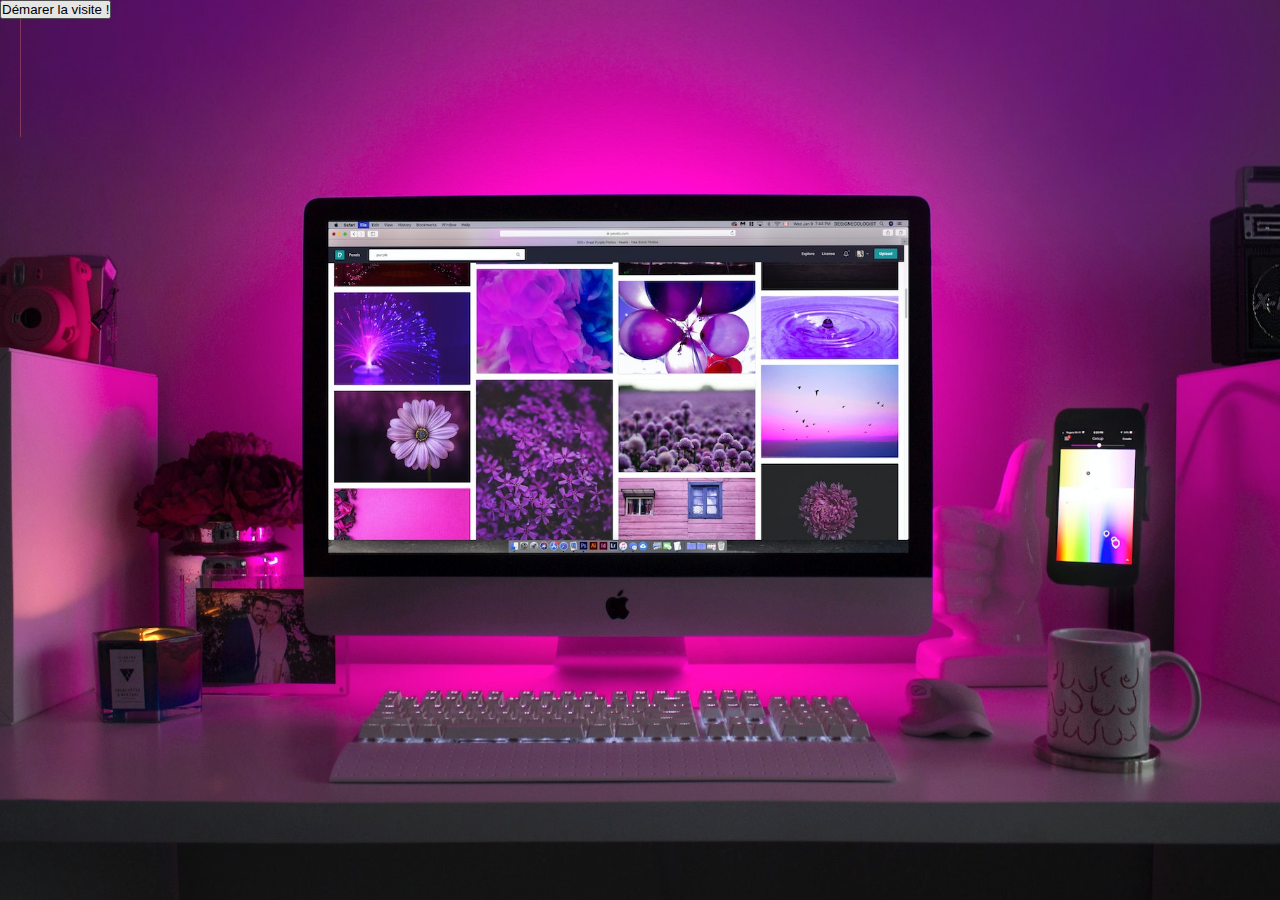
<file: index.html>
<!DOCTYPE html>
<html lang="fr">

<head>
    <meta charset="UTF-8">
    <meta http-equiv="X-UA-Compatible" content="IE=edge">
    <meta name="viewport" content="width=device-width, initial-scale=1.0">
    <link href="https://cdn.jsdelivr.net/npm/bootstrap@5.1.3/dist/css/bootstrap.min.css" rel="stylesheet"
        integrity="sha384-1BmE4kWBq78iYhFldvKuhfTAU6auU8tT94WrHftjDbrCEXSU1oBoqyl2QvZ6jIW3" crossorigin="anonymous">
    <link rel="stylesheet" href="style.css">
    <title>Nouvelle version portfolio</title>
</head>

<body class="page_accueil">
    <header class="fixed-top">
        <div class="d-grid gap-2 d-flex justify-content-end mt-4">
            <a href="visite.html"><button class="btn btn-primary me-md-2" type="button">Démarer la visite !</button></a>
            <!-- <button class="btn btn-primary" type="button">Button</button> -->
        </div>
    </header>

    <main>
        <section class="titre">
            <p class="animation">
                <span>
                    Hello !
                </span>
            </p>

            <p class="fixed-bottom text-end animation">
                <span>
                    I'm Anaïs P.
                </span>
            </p>
        </section>


    </main>


    <footer>

    </footer>


    <script src="https://cdn.jsdelivr.net/npm/bootstrap@5.1.3/dist/js/bootstrap.bundle.min.js"
        integrity="sha384-ka7Sk0Gln4gmtz2MlQnikT1wXgYsOg+OMhuP+IlRH9sENBO0LRn5q+8nbTov4+1p"
        crossorigin="anonymous"></script>
</body>

</html>
</file>
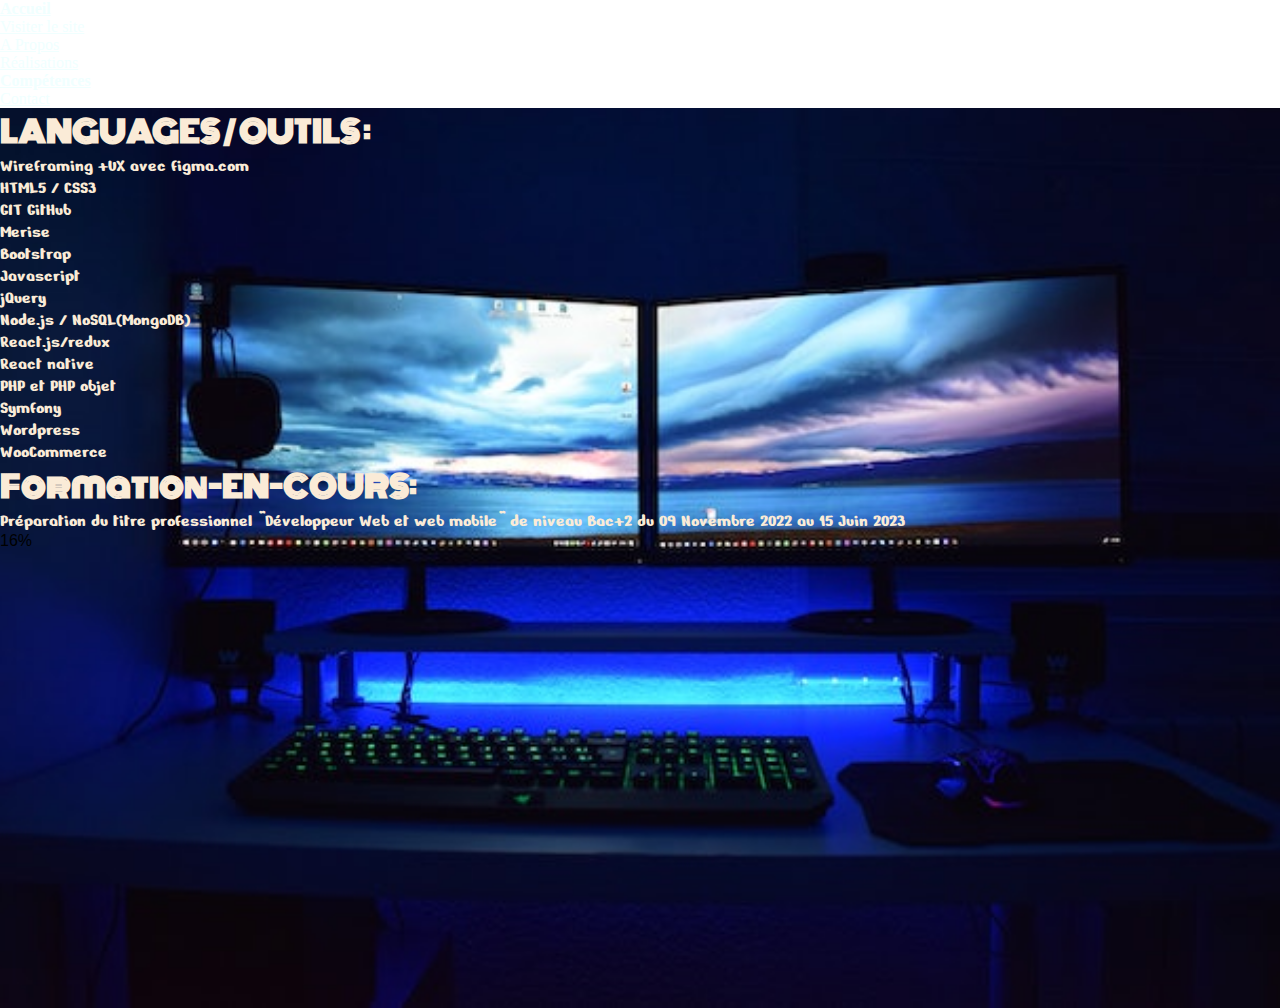
<file: competences.html>
<!DOCTYPE html>
<html lang="fr">

<head>
    <meta charset="UTF-8">
    <meta http-equiv="X-UA-Compatible" content="IE=edge">
    <meta name="viewport" content="width=device-width, initial-scale=1.0">
    <link href="https://cdn.jsdelivr.net/npm/bootstrap@5.1.3/dist/css/bootstrap.min.css" rel="stylesheet"
        integrity="sha384-1BmE4kWBq78iYhFldvKuhfTAU6auU8tT94WrHftjDbrCEXSU1oBoqyl2QvZ6jIW3" crossorigin="anonymous">
    <link rel="stylesheet" href="style.css">
    <title>Compétences d'Anaïs P. :</title>
</head>

<body>
    <header>

        <ul class="nav justify-content-center bg-dark">
            <li class="nav-item">
                <a class="nav-link" aria-current="page" href="index.html">Accueil</a>
            </li>
            <li class="nav-item">
                <a class="nav-link" href="visite.html">Visiter le site</a>
            </li>
            <li class="nav-item">
                <a class="nav-link" href="apropos.html">A Propos</a>
            </li>
            <li class="nav-item">
                <a class="nav-link" href="realisations.html">Réalisations</a>
            </li>
            <li class="nav-item">
                <a class="nav-link active" aria-current="page" href="competences.html">Compétences</a>
            </li>
            <li class="nav-item">
                <a class="nav-link" href="visite.html">Contact</a>
            </li>
        </ul>


    </header>
    <main class="page_competences">



        <div class="row">
            <div class="col col-lg-4 texte mt-2 ms-4">
                <h2>LANGUAGES / OUTILS :</h2>
                <ul>
                    <div class="progress w-75">
                        <div class="progress-bar progress-bar-striped bg-success" role="progressbar" style="width: 50%"
                            aria-valuenow="75" aria-valuemin="0" aria-valuemax="100"></div>
                    </div>
                    <li>Wireframing +UX avec figma.com</li>
                    <li>HTML5 / CSS3</li>
                    <li>GIT GitHub</li>
                    <li>Merise</li>
                    <li>Bootstrap</li>
                    <li>Javascript</li>
                </ul>
                <ul class="texte">
                    <div class="progress w-75">
                        <div class="progress-bar progress-bar-striped bg-warning" role="progressbar" style="width: 15%"
                            aria-valuenow="75" aria-valuemin="0" aria-valuemax="100"></div>
                    </div>
                    <li>jQuery</li>
                    <li>Node.js / NoSQL(MongoDB)</li>
                    <li>React.js/redux</li>
                    <li>React native</li>
                    <li>PHP et PHP objet</li>
                    <li>Symfony</li>
                    <li>Wordpress</li>
                    <li>WooCommerce</li>
                </ul>

            </div>
        </div>
        <div class="container">
            <div class="container mt-2">
                <h2>Formation-EN-COURS:</h2>
                <p class="texte">Préparation du titre professionnel "Développeur Web et web mobile" de niveau Bac+2 du
                    09
                    Novembre 2022 au 15 Juin 2023 </p>
                <div class="progress w-50 ">
                    <div class="progress-bar" role="progressbar" style="width: 16%;" aria-valuenow="16"
                        aria-valuemin="0" aria-valuemax="100">16%</div>
                </div>

            </div>
        </div>
    </main>


    <script src="https://cdn.jsdelivr.net/npm/bootstrap@5.1.3/dist/js/bootstrap.bundle.min.js"
        integrity="sha384-ka7Sk0Gln4gmtz2MlQnikT1wXgYsOg+OMhuP+IlRH9sENBO0LRn5q+8nbTov4+1p"
        crossorigin="anonymous"></script>
</body>

</html>
</file>
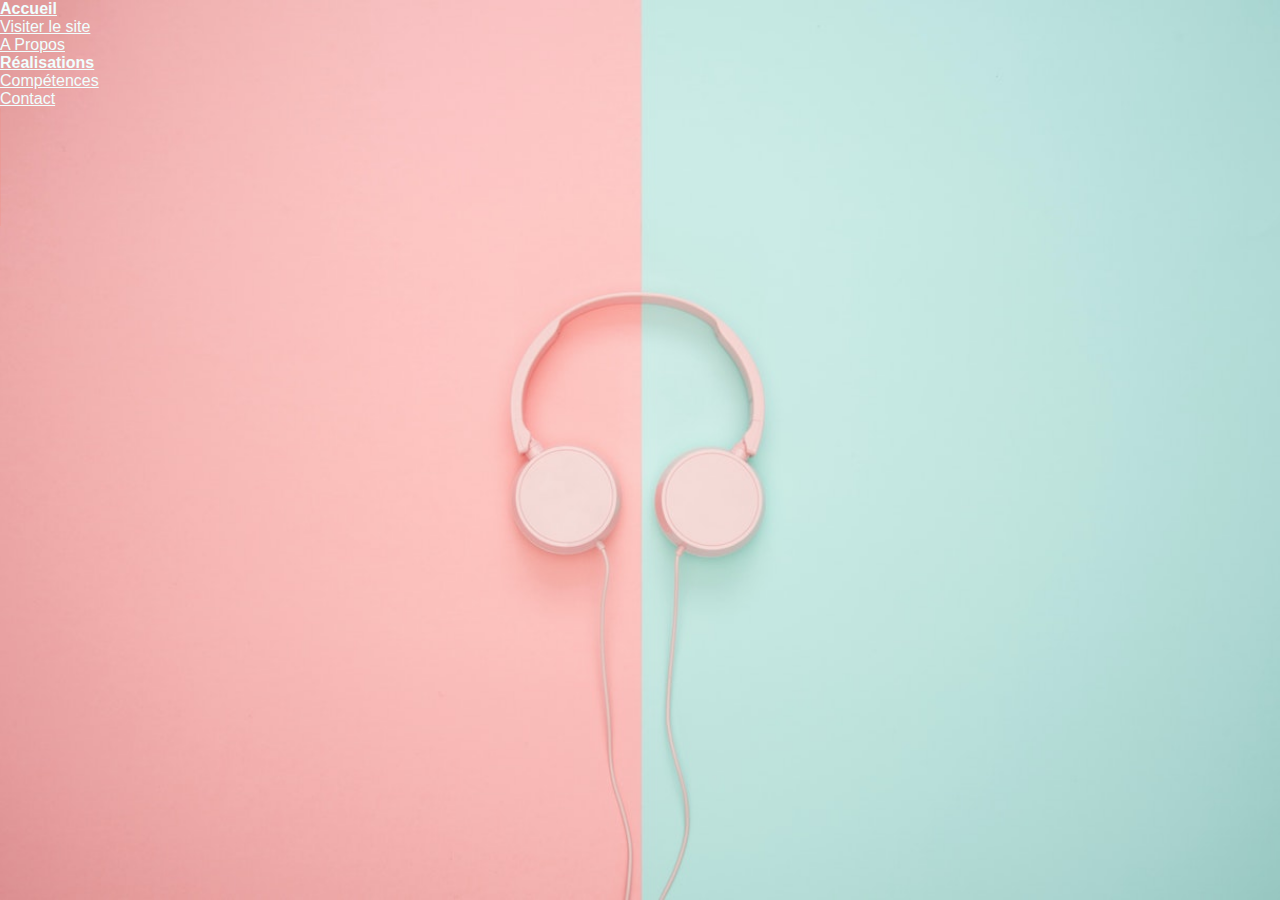
<file: realisations.html>
<!DOCTYPE html>
<html lang="fr">

<head>
    <meta charset="UTF-8">
    <meta http-equiv="X-UA-Compatible" content="IE=edge">
    <meta name="viewport" content="width=device-width, initial-scale=1.0">
    <link href="https://cdn.jsdelivr.net/npm/bootstrap@5.1.3/dist/css/bootstrap.min.css" rel="stylesheet"
        integrity="sha384-1BmE4kWBq78iYhFldvKuhfTAU6auU8tT94WrHftjDbrCEXSU1oBoqyl2QvZ6jIW3" crossorigin="anonymous">
    <link rel="stylesheet" href="style.css">
    <title>Réalisations d'Anaïs P. :</title>
</head>

<body class="page_realisations">
    <header>

        <ul class="nav justify-content-center bg-dark">
            <li class="nav-item">
                <a class="nav-link" aria-current="page" href="index.html">Accueil</a>
            </li>
            <li class="nav-item">
                <a class="nav-link" href="visite.html">Visiter le site</a>
            </li>
            <li class="nav-item">
                <a class="nav-link" href="apropos.html">A Propos</a>
            </li>
            <li class="nav-item">
                <a class="nav-link active" href="realisations.html">Réalisations</a>
            </li>
            <li class="nav-item">
                <a class="nav-link" aria-current="page" href="competences.html">Compétences</a>
            </li>
            <li class="nav-item">
                <a class="nav-link" href="visite.html">Contact</a>
            </li>
        </ul>


    </header>

    <main>

        <p class="animation">
            <span>En cours...</span>
        </p>
        <p class="fixed-bottom text-end animation attente">
            <span>de préparation.</span>
        </p>
    </main>





    <script src="https://cdn.jsdelivr.net/npm/bootstrap@5.1.3/dist/js/bootstrap.bundle.min.js"
        integrity="sha384-ka7Sk0Gln4gmtz2MlQnikT1wXgYsOg+OMhuP+IlRH9sENBO0LRn5q+8nbTov4+1p"
        crossorigin="anonymous"></script>
</body>

</html>
</file>
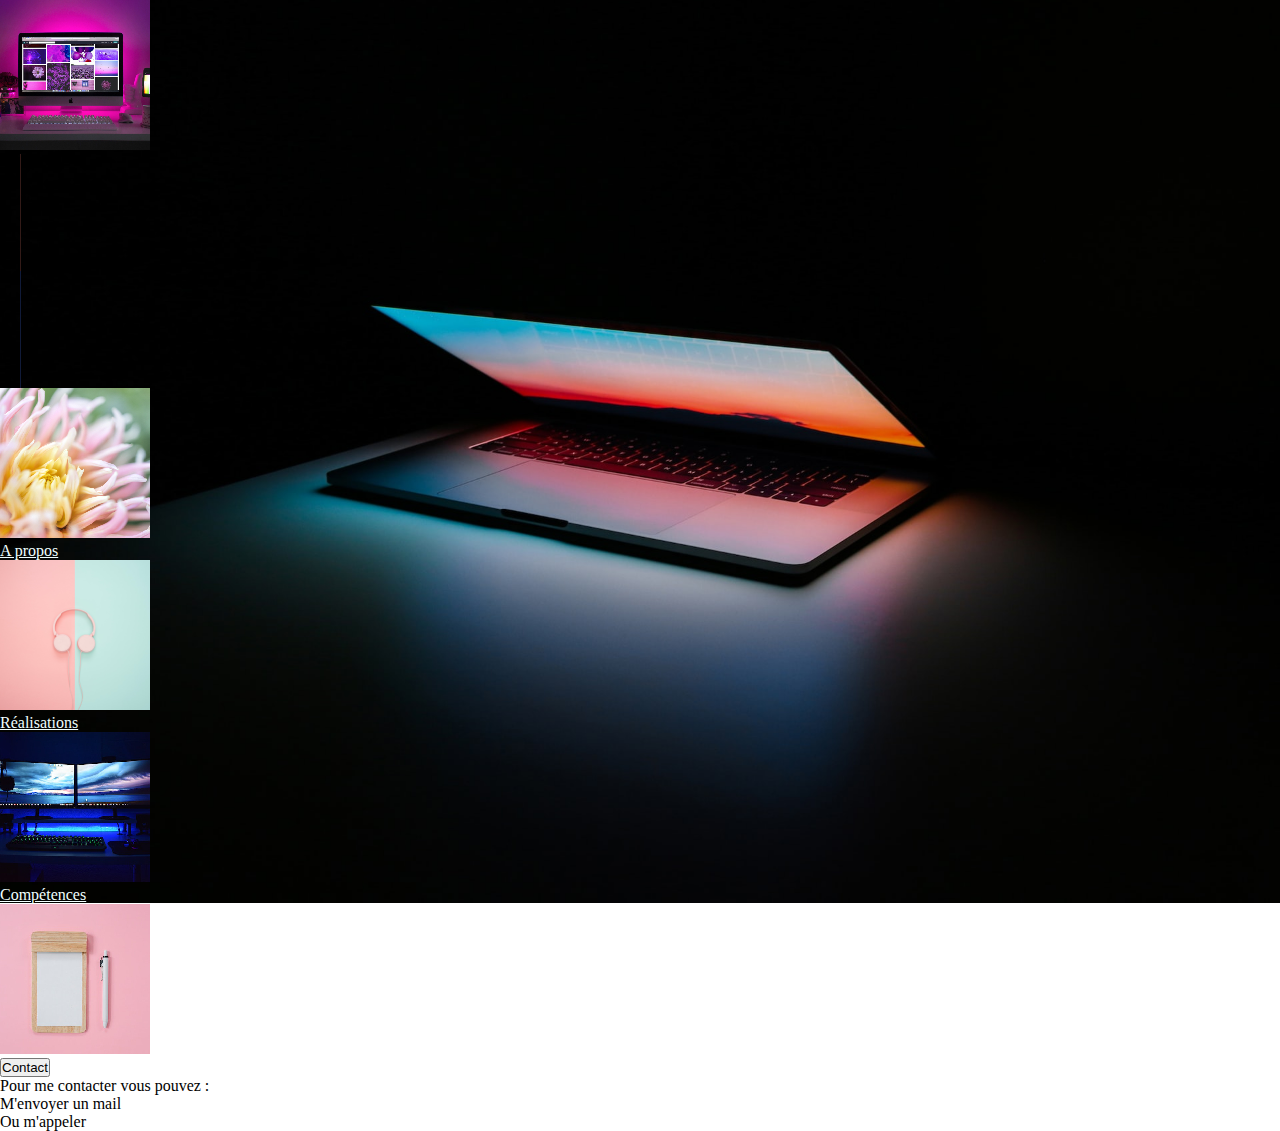
<file: visite.html>
<!DOCTYPE html>
<html lang="fr">

<head>
  <meta charset="UTF-8">
  <meta http-equiv="X-UA-Compatible" content="IE=edge">
  <meta name="viewport" content="width=device-width, initial-scale=1.0">
  <link href="https://cdn.jsdelivr.net/npm/bootstrap@5.1.3/dist/css/bootstrap.min.css" rel="stylesheet"
    integrity="sha384-1BmE4kWBq78iYhFldvKuhfTAU6auU8tT94WrHftjDbrCEXSU1oBoqyl2QvZ6jIW3" crossorigin="anonymous">
  <link rel="stylesheet" href="style.css">
  <title>Nouvelle version portfolio</title>
</head>

<body class="page_visite">
  <header class="fixed-top">
    <div class="d-flex justify-content-end mt-4 me-4">
      <div class="card" style="width: 8rem;">
        <a href="index.html"><img src="./medias/petitAccueil.jpg" class="card-img-top" alt="Revenir à la page d'Accueil"
            title="Pour revenir à l'accueil"></a>
      </div>

    </div>
  </header>

  <main>
    <section class="titre">
      <p class="animation">
        <span>
          Bienvenue
        </span>
      </p>

      <p class="text-end animation">
        <span>
          sur mon Portfolio !
        </span>
      </p>
    </section>
    <div class="container-fluid d-flex justify-content-center">

      <div class="row mb-5 ms-5  flex-md-wrap  align-items-centre lg-align-items-end bloc fixed-bottom">

        <div class="col-6 col-lg-3">

          <div class="card" style="width: 8rem;">
            <img src="./medias/petit_propos.jpg" class="card-img-top"
              alt="Jolie fleur douce et délicate jaune et rose pastel">
            <a href="apropos.html" class="btn btn-secondary">A propos</a>


          </div>

        </div>

        <div class="col-6 col-lg-3">

          <div class="card" style="width: 8rem;">

            <img src="medias/petit_realisation.png" class="card-img-top"
              alt="imege du fond d'écran de la page réalisation, rose et bleu pastel avec un casque au milieu">

            <a href="realisations.html" class="btn btn-secondary">Réalisations</a>


          </div>

        </div>

        <div class="col-6 col-lg-3">
          <div class="card" style="width: 8rem;">
            <img src="medias/petitCompetences.jpg" class="card-img-top"
              alt="Deux grands ecrans côtes à côtes avec autour clavier et souris avec des couleurs sombres : noir et bleu">
            <a href="Compétences" class="btn btn-secondary">Compétences</a>

          </div>
        </div>
        <div class="col-6 col-lg-3">
          <div class="card" style="width: 8rem;">
            <img src="medias/petitContact.jpg" class="card-img-top" alt="Bloc note et un stylo sur fond rose">
            <button class="btn btn-secondary " type="button" data-bs-toggle="collapse"
              data-bs-target="#collapseWidthExample" aria-expanded="false" aria-controls="collapseWidthExample">
              Contact
            </button>

            <div>
              <div class="collapse collapse-horizontal" id="collapseWidthExample">
                <div class="card card-body" style="width: 300px;">
                  Pour me contacter vous pouvez :
                  <ul>
                    <li class="list-inline"><a href="mailto:anaisperigny31@gmail.com" class="colore">M'envoyer un
                        mail</a></li>
                    <li class="list-inline"><a href="tel:+33602218385" title="06 02 21 83 85" class="colore">Ou
                        m'appeler</a>
                    </li>
                  </ul>
                </div>
              </div>
            </div>
            <!-- <a href="Contact" class="btn btn-secondary">Contact
              
            </a> -->

          </div>
        </div>


      </div>
    </div>

  </main>


  <footer>

  </footer>


  <script src="https://cdn.jsdelivr.net/npm/bootstrap@5.1.3/dist/js/bootstrap.bundle.min.js"
    integrity="sha384-ka7Sk0Gln4gmtz2MlQnikT1wXgYsOg+OMhuP+IlRH9sENBO0LRn5q+8nbTov4+1p"
    crossorigin="anonymous"></script>
</body>

</html>
</file>
<file: style.css>
@import url('https://fonts.googleapis.com/css2?family=Nerko+One&display=swap');
@import url('https://fonts.googleapis.com/css2?family=Monoton&display=swap');

/**************   ACCUEIL    *******************/

.page_accueil {

    background-image: url("./medias/grand.jpg");
    background-position: center;
    background-repeat: no-repeat;
    background-size: cover;
    height: 100vh;

    font-family: Helvetica, sans-serif;
}

*,
::before,
::after {
    box-sizing: border-box;
    margin: 0;
    padding: 0;
}

.titre {
    max-width: 1600px;
    margin: 0 auto;
    padding: 0 20px;
}


.animation {
    font-weight: 900;
    text-transform: uppercase;
    color: rgb(169, 253, 133);
    color: transparent;
    font-size: 0px;
}

.animation span {
    display: inline-block;
    position: relative;
    overflow: hidden;
    font-size: clamp(20px, 8vw, 120px);
}

.animation span::after {
    content: "";
    display: block;
    position: absolute;
    width: 100%;
    height: 100%;
    top: 0;
    left: 0;
    transform: translateX(-100%);
}

.animation:nth-child(1) {
    font-weight: 300;
    animation: txt-appearance 0s 1s forwards;
}

.animation:nth-child(2) {
    animation: txt-appearance 0s 1s forwards;
}

.animation:nth-child(1) span::after {
    background: salmon;
    animation: slide-in 0.75s ease-out forwards,
        slide-out 0.75s 1s ease-out forwards;
}

.animation:nth-child(2) span::after {
    background: royalblue;
    animation: slide-in 0.75s 0.3s ease-out forwards,
        slide-out 0.75s 1.3s ease-out forwards;
}

@keyframes slide-in {
    100% {
        transform: translateX(0%);
    }
}

@keyframes slide-out {
    100% {
        transform: translateX(100%);
    }
}

@keyframes txt-appearance {
    100% {
        color: rgb(169, 253, 133);
        text-shadow: black 10px 10px 10px;
    }
}

/********************    A PROPOS     ********************/
.page_apropos {

    background-image: url("./medias/fleur.jpg");
    background-position: center;
    background-repeat: no-repeat;
    background-size: cover;
    height: 100vh;

    font-family: Helvetica, sans-serif;
}

.banniere_apropos {
    width: 100%;
}

a {
    color: azure !important;
}

a:hover {
    font-weight: 900;
}

.active {
    font-weight: bold;
}

.accordion-button {
    box-shadow: grey 1px 0 10px;
    font-weight: bold;

}

h1 {
    text-align: center;
    font-family: 'Monoton', cursive;
}


/************************   REALISATIONS    ********************/

.page_realisations {

    background-image: url("./medias/realisation.jpg");
    background-position: center;
    background-repeat: no-repeat;
    background-size: cover;
    height: 100vh;

    font-family: Helvetica, sans-serif;
}

/************************   REALISATIONS    ********************/

.page_competences {
    background-image: url("./medias/competences.jpg");
    background-position: center;
    background-repeat: no-repeat;
    background-size: cover;
    height: 100vh;

    font-family: Helvetica, sans-serif;
}

h2,
.texte {
    color: antiquewhite;
    font-family: 'Nerko One', cursive;
    font-size: 18px;
}

@media screen and (max-width : 900px) {

    h2,
    .texte {
        color: rgb(250, 250, 250);
    }
}

h2 {
    font-size: 30px;
    font-family: 'Monoton', cursive;
}

/************************   visite    ********************/

.page_visite {

    background-image: url("./medias/ales-nesetril-Im7lZjxeLhg-unsplash.jpg");
    background-position: center;
    background-repeat: no-repeat;
    background-size: cover;
    height: 100vh;
}

p {
    text-align: justify;
}

.fond {
    background-color: aliceblue;
    height: 100%;
}

.card-body:hover {
    width: 12rem;
}

.colore {
    color: black !important;
    text-decoration: none;
}
</file>
